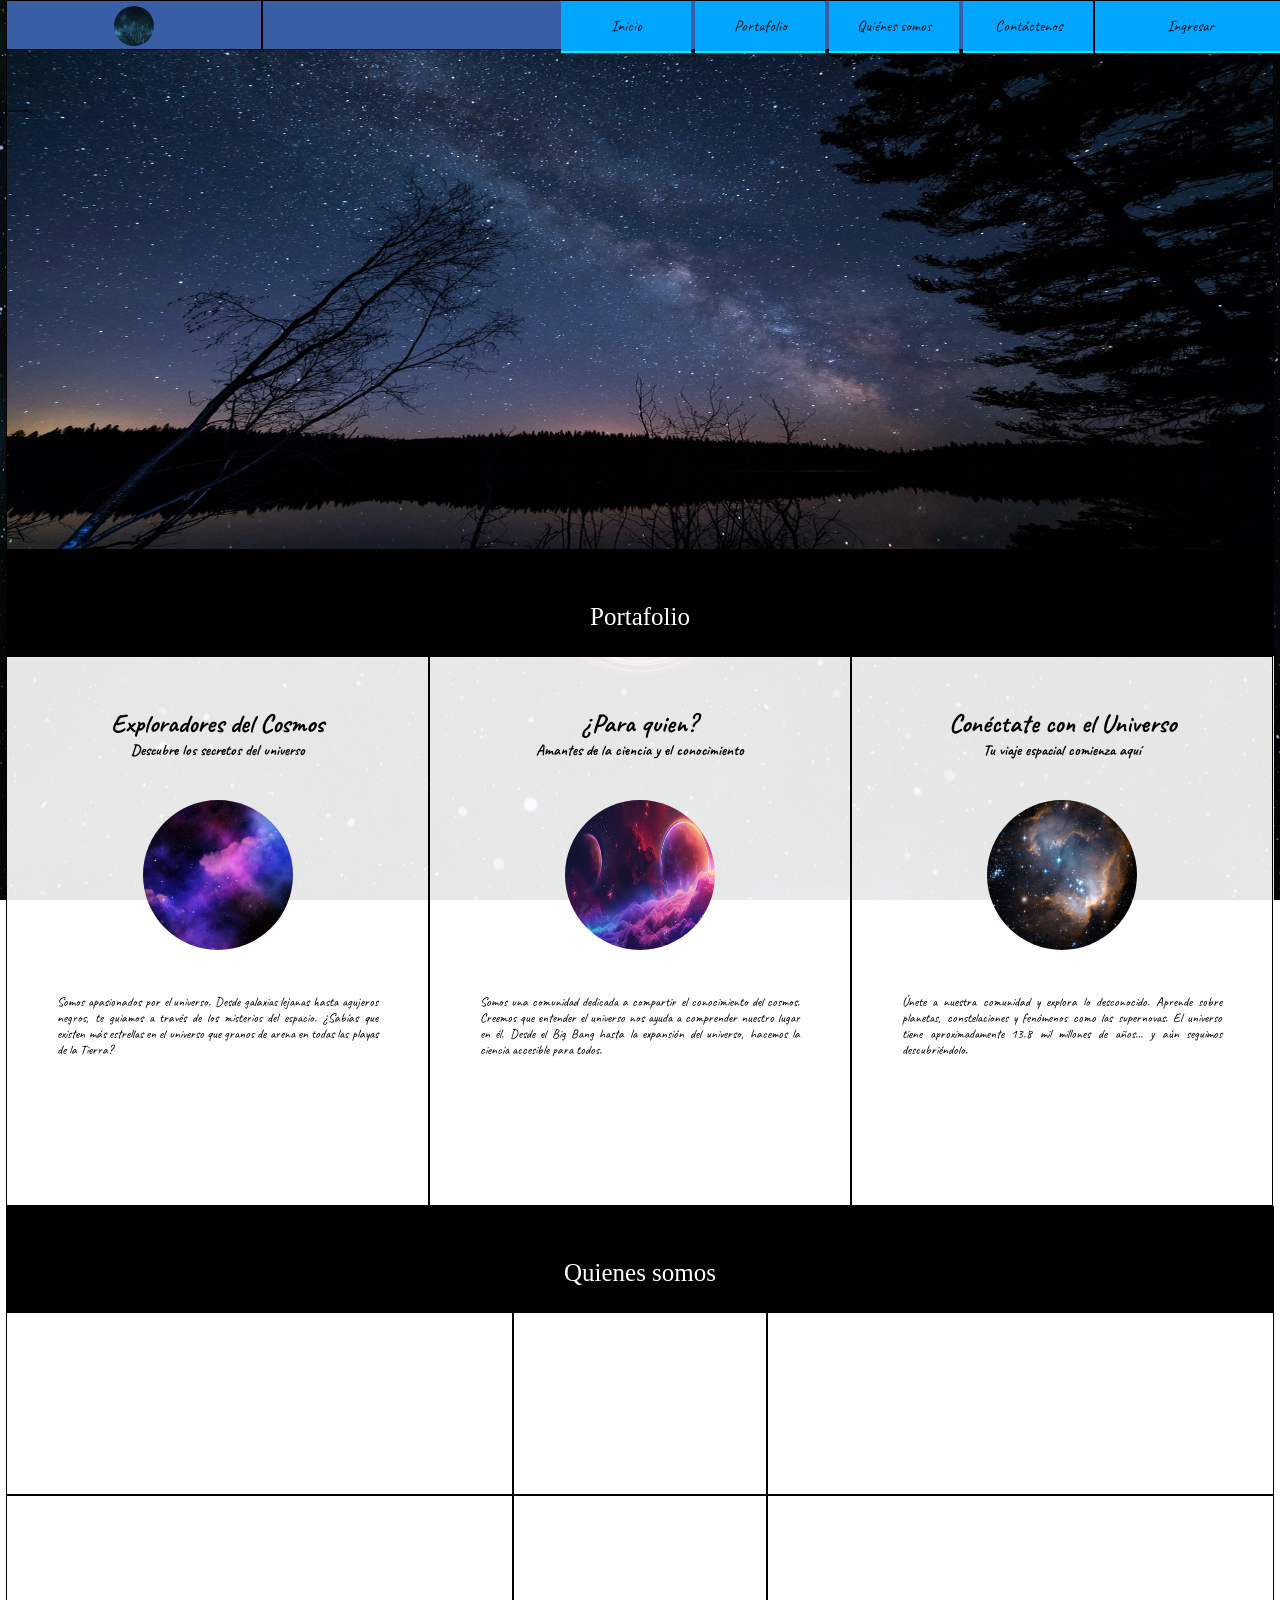
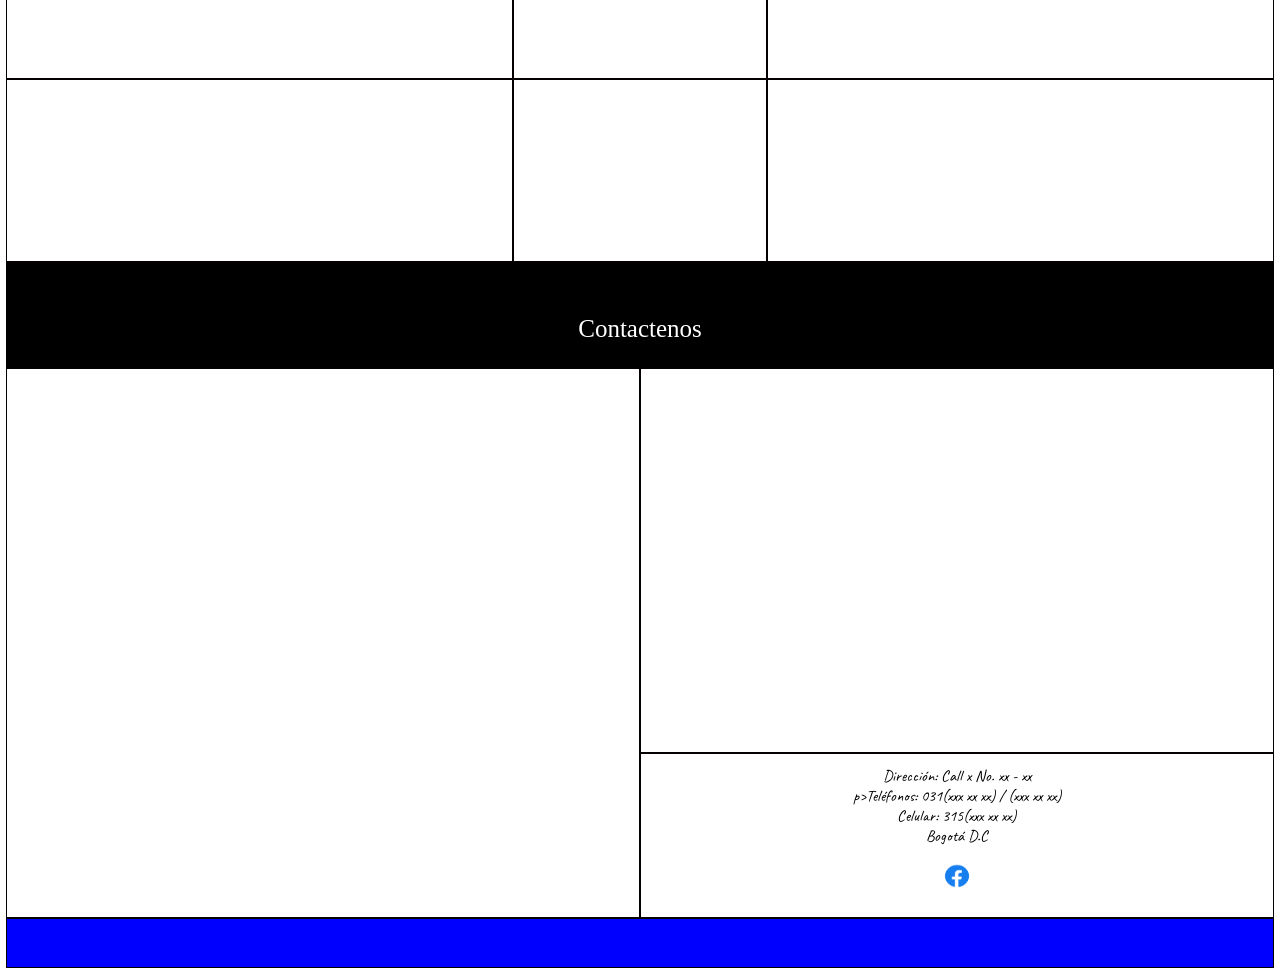
<file: index.html>
<!DOCTYPE html>
<html>

<head>
    <meta charset="utf-8">
    <!-- para dispositivos pequeños -->
    <meta name="viewport"
        content="width=device-width, user-scalable=no, initial-scale=1.0, maximum-scale=1.0, minimum-scale=1.0">
    <title>El cosmos </title>
    <link rel="stylesheet" type="text/css" href="../css/estilos.css">
    <link rel="shortcut icon" href="../img/logo.jpg">
</head>

<body>

    <div class="contenedor">

        <!-- Navegador -->
        <nav>
            <div class="logo borde">
                <img src="../img/logo.jpg" alt="imagen logo" title="Logo empresa">
            </div>

            <div class="navegacion borde">
                <!--se agrega como lista ul
con los elementos li que tienen enlaces-->
                <ul>
                    <li><a href="#">Inicio</a></li>
                    <li><a href="#portafoliox">Portafolio</a>
                        <ul>
                            <li><a href="">Productos</a>

                                
                                <ul>
                                    <li><a href="">Producto 1</a></li>
                                    <li><a href="">Producto 2</a></li>
                                    <li><a href="">Producto 3</a></li>
                                </ul>


                            </li>
                            <li><a href="">Servicios</a>
                                <ul>
                                    <li><a href="">Servicio 1</a></li>
                                    <li><a href="">Servicio 2</a></li>
                                    <li><a href="">Servicio 3</a></li>
                                </ul>

                            </li>
                        </ul>
                    </li>
                    <li><a href="#quienes">Quiénes somos</a></li>

                    <li><a href="#contacto">Contáctenos</a></li>
                </ul>


            </div>
            <div class="ingreso borde">

                <ul>
                    <li><a href="">Ingresar</a>
                        <ul>
                            <li><a href="">Registro</a></li>
                            <li><a href="../html/ingreso.html">Ingreso</a></li>
                        </ul>
                    </li>
                </ul>

            </div>
        </nav>

        <!-- Encabezado -->
        <header class="borde">Portafolio</header>

        <!-- Portafolio -->
        <div id="portafoliox" class="borde titulo">Portafolio</div>



        <main id="portafolio">

            <div class="div-porta borde">
    <h1>Exploradores del Cosmos</h1>
    <h3>Descubre los secretos del universo</h3>
    <img src="../img/cosmosrosado.avif" alt="cosmos" title="Exploración espacial">
    <p>
        Somos apasionados por el universo. Desde galaxias lejanas hasta agujeros negros, 
        te guiamos a través de los misterios del espacio. ¿Sabías que existen más estrellas 
        en el universo que granos de arena en todas las playas de la Tierra?
    </p>
</div>

<div class="div-porta borde">
    <h1>¿Para quien?</h1>
    <h3>Amantes de la ciencia y el conocimiento</h3>
    <img src="../img/cosmosplanetario.avif" alt="galaxia" title="Nuestra misión">
    <p>
        Somos una comunidad dedicada a compartir el conocimiento del cosmos. 
        Creemos que entender el universo nos ayuda a comprender nuestro lugar en él. 
        Desde el Big Bang hasta la expansión del universo, hacemos la ciencia accesible para todos.
    </p>
</div>

<div class="div-porta borde">
    <h1>Conéctate con el Universo</h1>
    <h3>Tu viaje espacial comienza aquí</h3>
    <img src="../img/imagendorado.jpg" alt="estrellas" title="Contacto">
    <p>
        Únete a nuestra comunidad y explora lo desconocido. Aprende sobre planetas, 
        constelaciones y fenómenos como las supernovas. 
        El universo tiene aproximadamente 13.8 mil millones de años… y aún seguimos descubriéndolo.
    </p>
</div>

        </main>

        <!-- quienes somos -->
        <div id="quienes" class="borde titulo">Quienes somos</div>

        <section id="quienes-somos">

            <div class="fila">
                <div class="col-ext borde"></div>
                <div class="col-cen borde"></div>
                <div class="col-ext borde"></div>
            </div>

            <div class="fila">
                <div class="col-ext borde"></div>
                <div class="col-cen borde"></div>
                <div class="col-ext borde"></div>
            </div>

            <div class="fila">
                <div class="col-ext borde"></div>
                <div class="col-cen borde"></div>
                <div class="col-ext borde"></div>
            </div>

        </section>

        <!-- contactenos -->
        <div id="contacto" class="borde titulo">Contactenos</div>

        <section id="contactenos">

            <div class="div-contacto borde"></div>

            <div class="div-contacto">
                <!--mapa de google-->
                <div class="div-arr borde">
                    <iframe src="https://www.google.com/maps/embed?pb=!1m18!1m12!1m3!1d3976.875090082974!2d-
74.09419858523803!3d4.616362296646405!2m3!1f0!2f0!3f0!3m2!1i1024!2i768!4f13.1!3m3!1m2!1s0x8e3

f996f784e82a1%3A0xde1500803ab6185c!2sSENA%20Centro%20de%20Dise%C3%B1o%20y%20Metrolog%C3%ADa!5

e0!3m2!1ses-419!2sco!4v1655349713811!5m2!1ses-419!2sco" allowfullscreen="" loading="lazy"
                        referrerpolicy="no-referrer-when-downgrade"></iframe>


                </div>
                <!-- información de la empresa -->
                <div class="div-aba borde">
                    <p class="direccion">Dirección: Call x No. xx - xx</p>
                    p>Teléfonos: 031(xxx xx xx) / (xxx xx xx)</p>
                    <p>Celular: 315(xxx xx xx)</p>
                    <p>Bogotá D.C</p>
                    <a href="https://share.google/UYa7uAQmFtg1I5F96" target="_blank"><img class="facebook"
                            src="../img/facebok logo.png"></a>






                </div>
            </div>

        </section>

        <!-- pie de página -->
        <footer class="borde"></footer>

    </div>

</body>

</html>
</file>
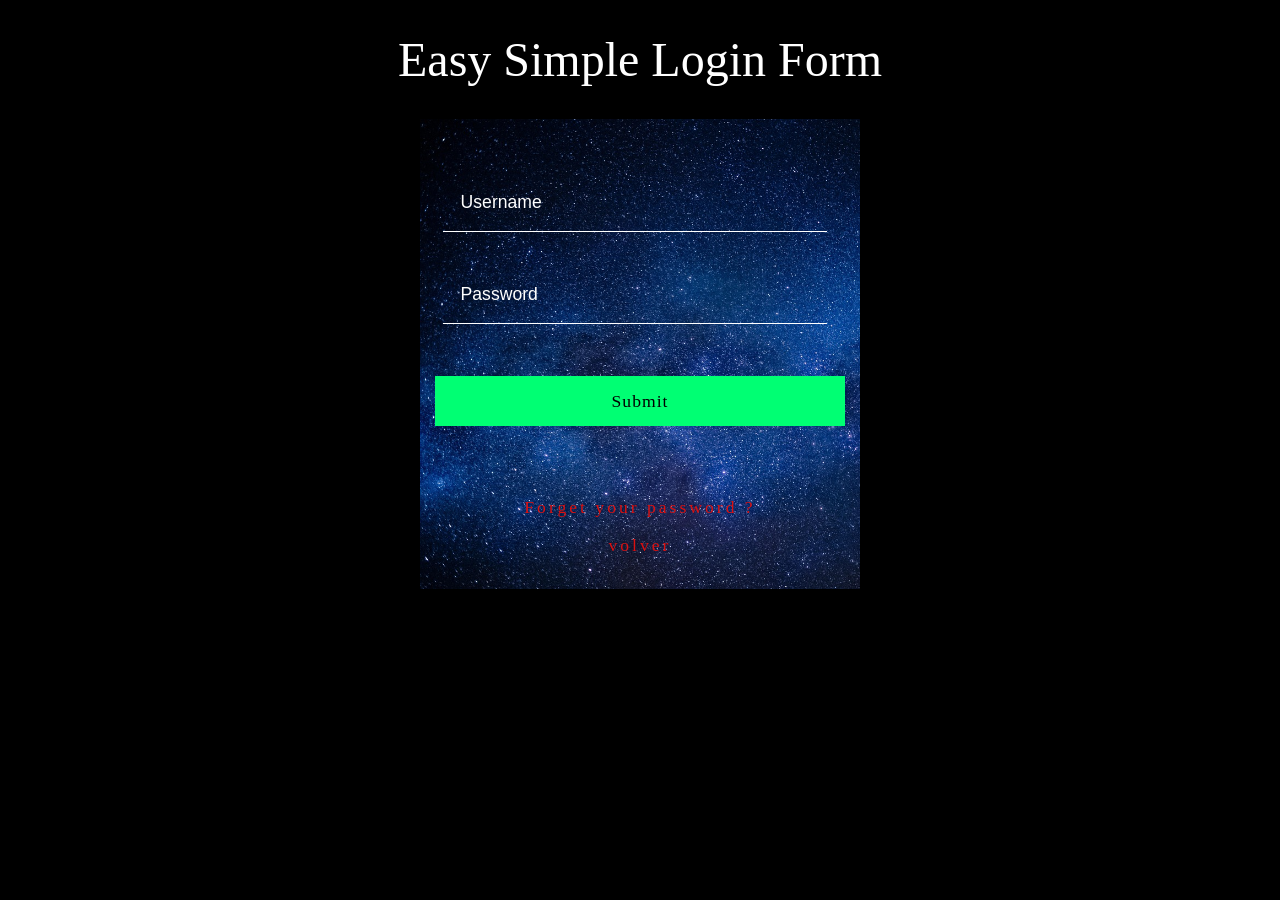
<file: html/ingreso.html>
<!DOCTYPE html>
<html lang="es">

<head>
    <meta charset="utf-8">
    <title></title>
    <link rel="stylesheet" type="text/css" href="../css/estilos-formulario.css">
</head>

<body>
    <!--Main-->
    <div class="main">
        <h1>Easy Simple Login Form</h1>
        <div class="row">
            <div class="form-p">
                <form action="../si/1.admin/html/index-admin.html" method="get">
                    <input class="text" type="text" placeholder="Username" name="Username" required>

                    <input class="text" type="password" placeholder="Password" name="Password" required>

                    <input type="submit" value="Submit">
                </form>
                <p><a href="#">Forget your password ?</a></p>
                <a href="../index.html">volver</a>
            </div>
        </div>
    </div>
</body>

</html>
<!-- https://codepen.io/MennaAli/pen/RGRJZO -->
</file>
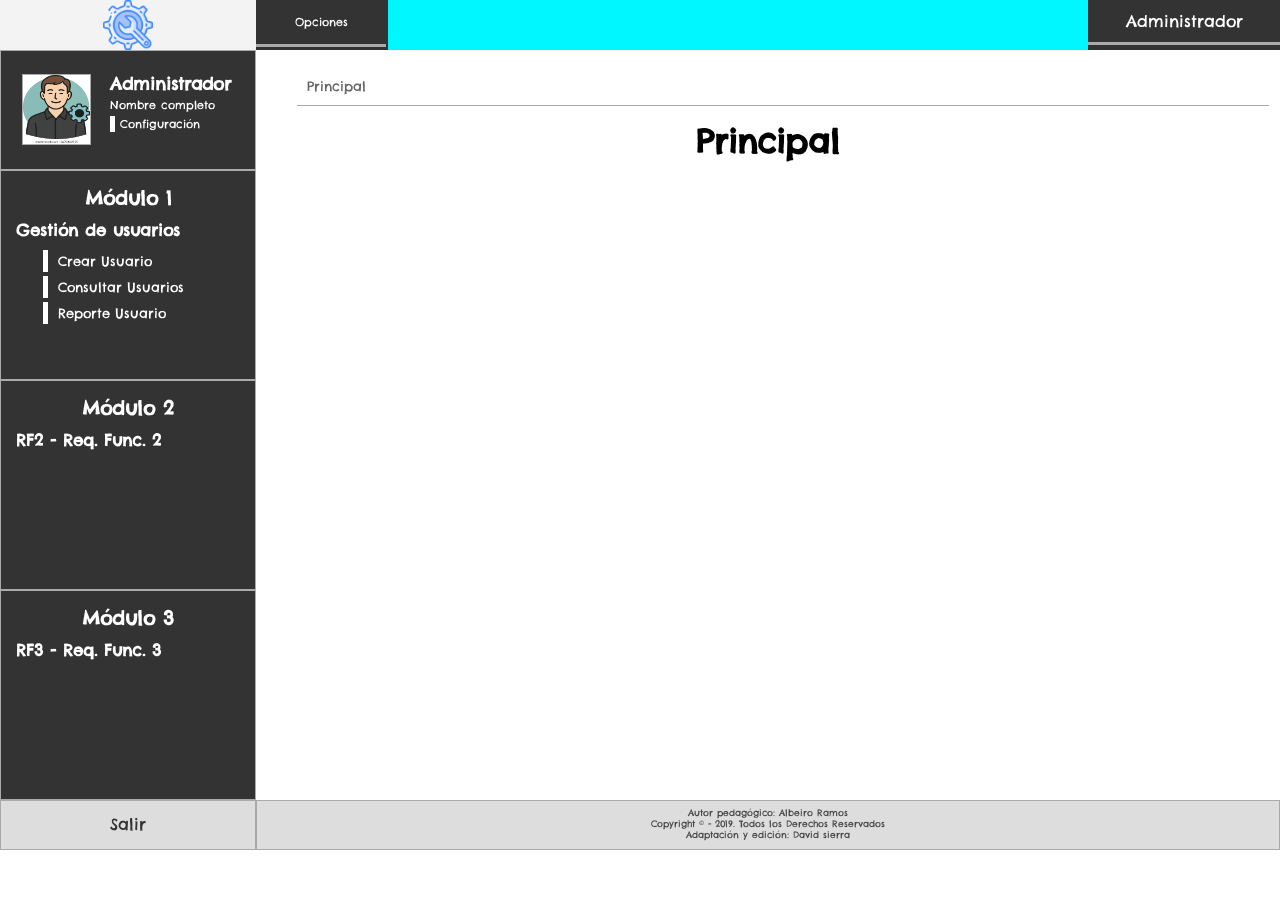
<file: si/1.admin/html/index-admin.html>
<!DOCTYPE html>
<html lang="en">

<head>
    <meta charset="UTF-8">
    <title>Administrador</title>
    <link rel="shortcut icon" href="../../img/favicon.avif"> <!--de las imagenes que se
decargaron previamente-->
    <link rel="stylesheet" href="../../css/estilos-admin.css">
</head>

<body>
    <div class="contenedor">
        <!-- Navegador -->
        <nav>
            <div class="logo">
                <img src="../../img/sistema.png" alt="">
            </div>
            <div class="navega">
                <div class="documentacion">
                    <ul>

                        <li><a href="">Opciones</a>
                            <ul>
                                <li><a href="">Opción A</a>
                                    <ul>
                                        <!--se agrego en la carpeta doc otra carpeta para

archivos pdf y un archivo pdf para que se muestre-->

                                        <li><a href="../../doc/reportes/hola.pdf" target="area-principal">Opción
                                                A-1 doc

                                            </a></li>
                                        <li><a href="">Opción A-2</a></li>
                                        <li><a href="">Opción A-3</a></li>
                                    </ul>
                                </li>
                                <li><a href="">Opción B</a>
                                    <ul>
                                        <li><a href="">Opción B-1</a></li>
                                        <li><a href="">Opción B-2</a></li>
                                        <li><a href="">Opción B-3</a></li>
                                        <li><a href="">Opción B-4</a></li>
                                    </ul>
                                </li>
                            </ul>
                        </li>
                    </ul>
                </div>
            </div>
            <div class="ingreso">
                <ul>
                    <li><a href="">Administrador</a>
                        <ul>

                            <li><a href="../html/mod_1_ususarios/configura-perfil.html" target="area-
principal">Configuración</a></li>

                            <li><a href="../../../index.html">Salir</a></li>
                        </ul>
                    </li>
                </ul>
            </div>
        </nav>
        <aside>
            <div class="borde mod-perfil">
                <div class="img-perfil">
                    <img class="borde foto-admin" src="../../img/admin-avatar.webp">
                </div>
                <div class="descr-perfil">
                    <h1>Administrador</h1>
                    <p>Nombre completo</p>

                    <a href="../html/mod_1_ususarios/configura-perfil.html" target="area-principal">Configuración</a>

                </div>
            </div>


            <div class="borde mod-usuarios">
                <h3>Módulo 1</h3>
                <h4>Gestión de usuarios</h4>
                <div class="opciones">

                    <a href="../../1.admin/html/mod_1_ususarios/crear-usuarios.html" target="area-principal">Crear Usuario</a>

                    <a href="../html/mod_1_ususarios/consultar-ususarios.html" target="area-principal">Consultar Usuarios</a>

                    <a href="../html/mod_1_ususarios/reporte-usuarios.html" target="area-principal">Reporte Usuario</a>

                </div>
            </div>
            <div class="borde mod-dos">
                <h3>Módulo 2</h3>
                <h4>RF2 - Req. Func. 2</h4>
            </div>
            <div class="borde mod-tres">
                <h3>Módulo 3</h3>
                <h4>RF3 - Req. Func. 3</h4>
            </div>
        </aside>
        <!-- Principal -->
        <main>
            <iframe name="area-principal" src="principal.html"></iframe>
        </main>
        <footer>
            <div class="borde foot-izq">
                <ul>
                    <li title="Salir"><a href="../../../index.html">Salir</a></li>
                </ul>
            </div>
            <div class="borde foot-der">
                <p>Autor pedagógico: Albeiro Ramos</p>
                <p>Copyright © - 2019. Todos los Derechos Reservados</p>
                <p>Adaptación y edición: David sierra </p>
            </div>
        </footer>
    </div>
</body>

</html>
</file>
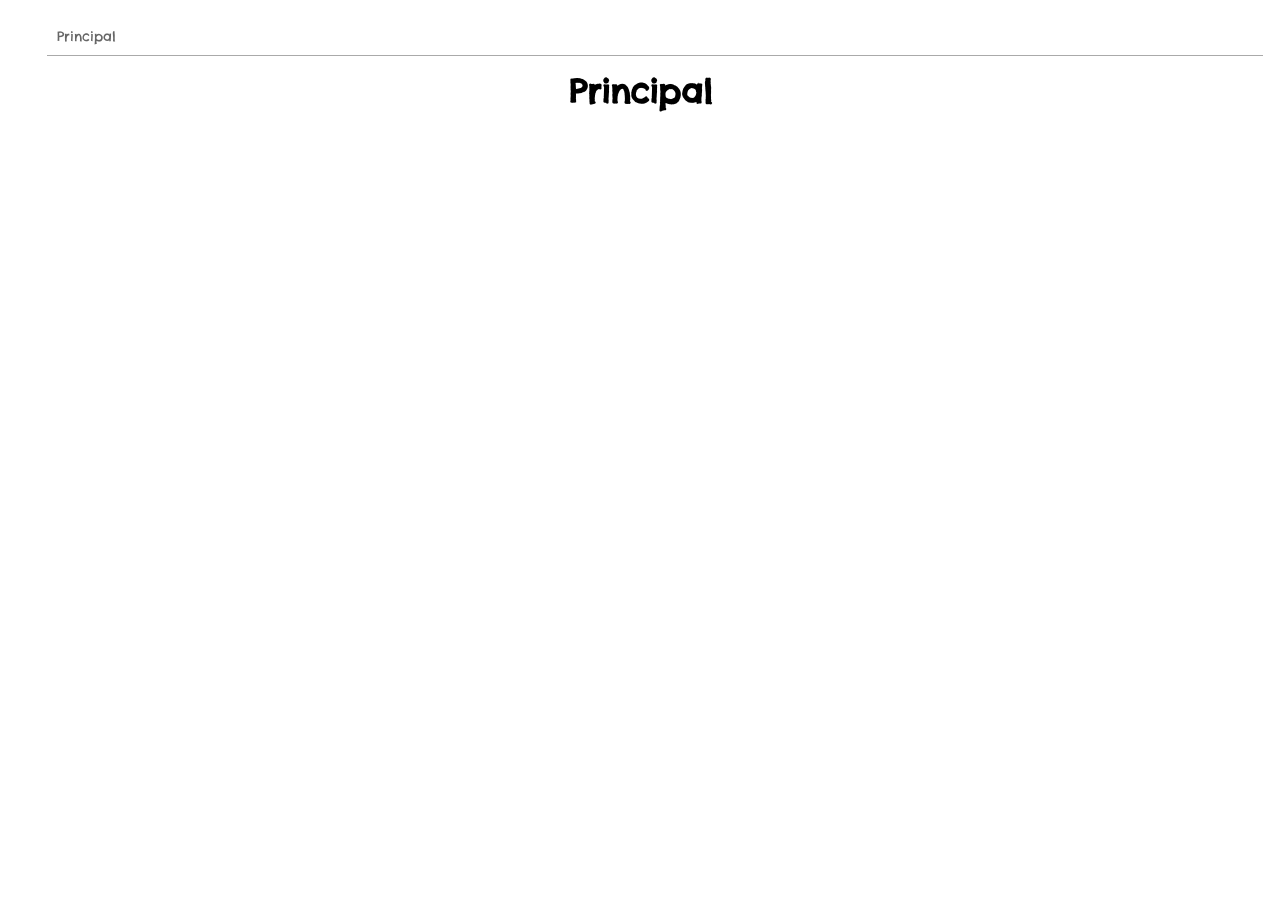
<file: si/1.admin/html/principal.html>
<!DOCTYPE html>
<html lang="en">

<head>
    <meta charset="UTF-8">
    <title>Principal Administrador</title>
    <link rel="stylesheet" href="../../css/estilos-paginas.css">
</head>

<body>
    <div class="contenedor">
        <nav>
            <a href="principal.html">Principal</a>
        </nav>
        <main>
            <h1>Principal</h1>
        </main>
    </div>
</body>

</html>
</file>
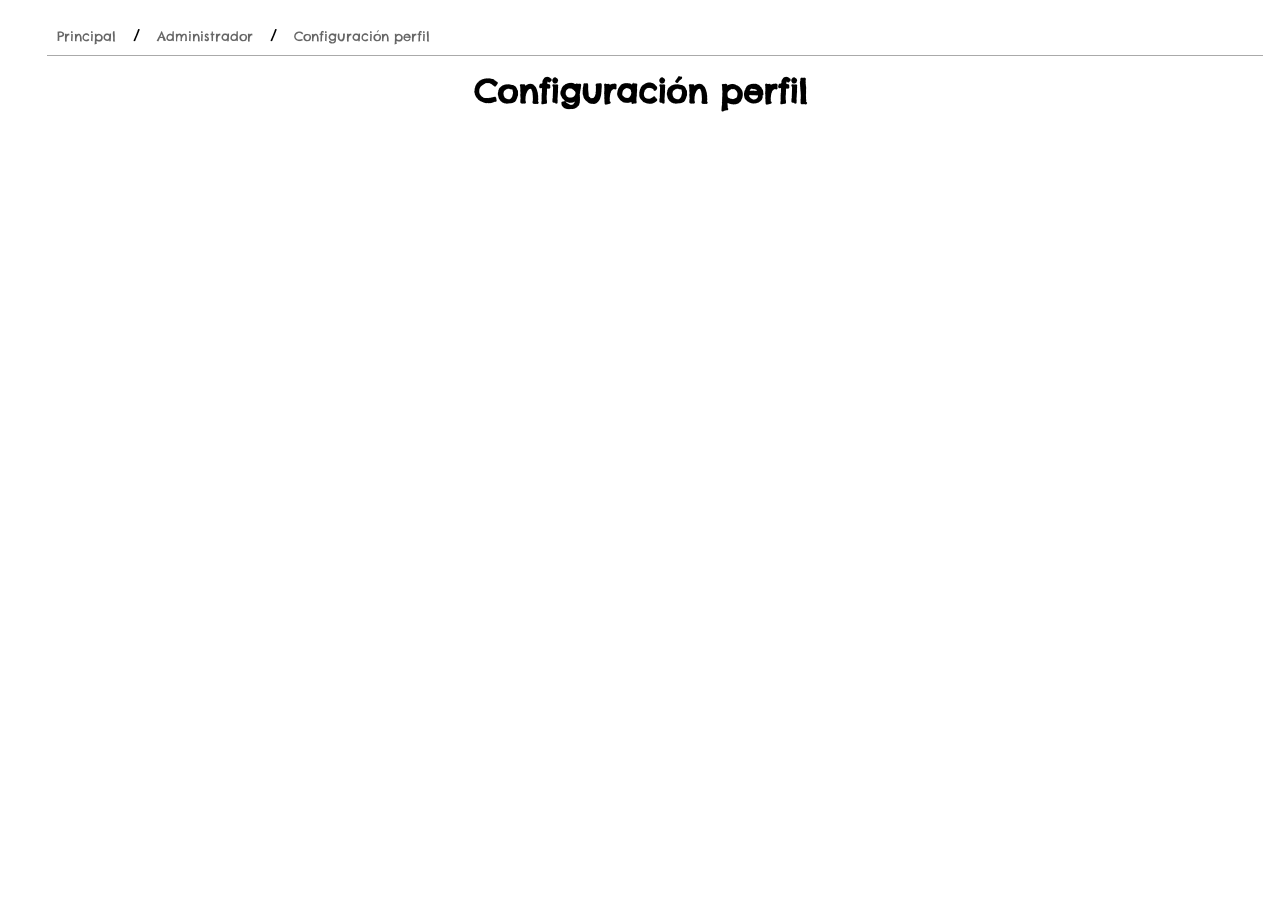
<file: si/1.admin/html/mod_1_ususarios/configura-perfil.html>
<!DOCTYPE html>
<html lang="en">
<head>
<meta charset="UTF-8">
<title>Configuración</title>
<link rel="stylesheet" href="../../../css/estilos-paginas.css">
</head>
<body>
<div class="contenedor">
<nav>
<!--se esta proponiendo una miga de pan en los enlaces anchor que se muestra a

continuación:-->

<a href="../principal.html">Principal</a> / <a >Administrador</a> / <a

href="reporte-usuarios.html">Configuración perfil</a>
</nav>
<main>
<h1>Configuración perfil</h1>
</main>
</div>
</body>
</html>
</file>
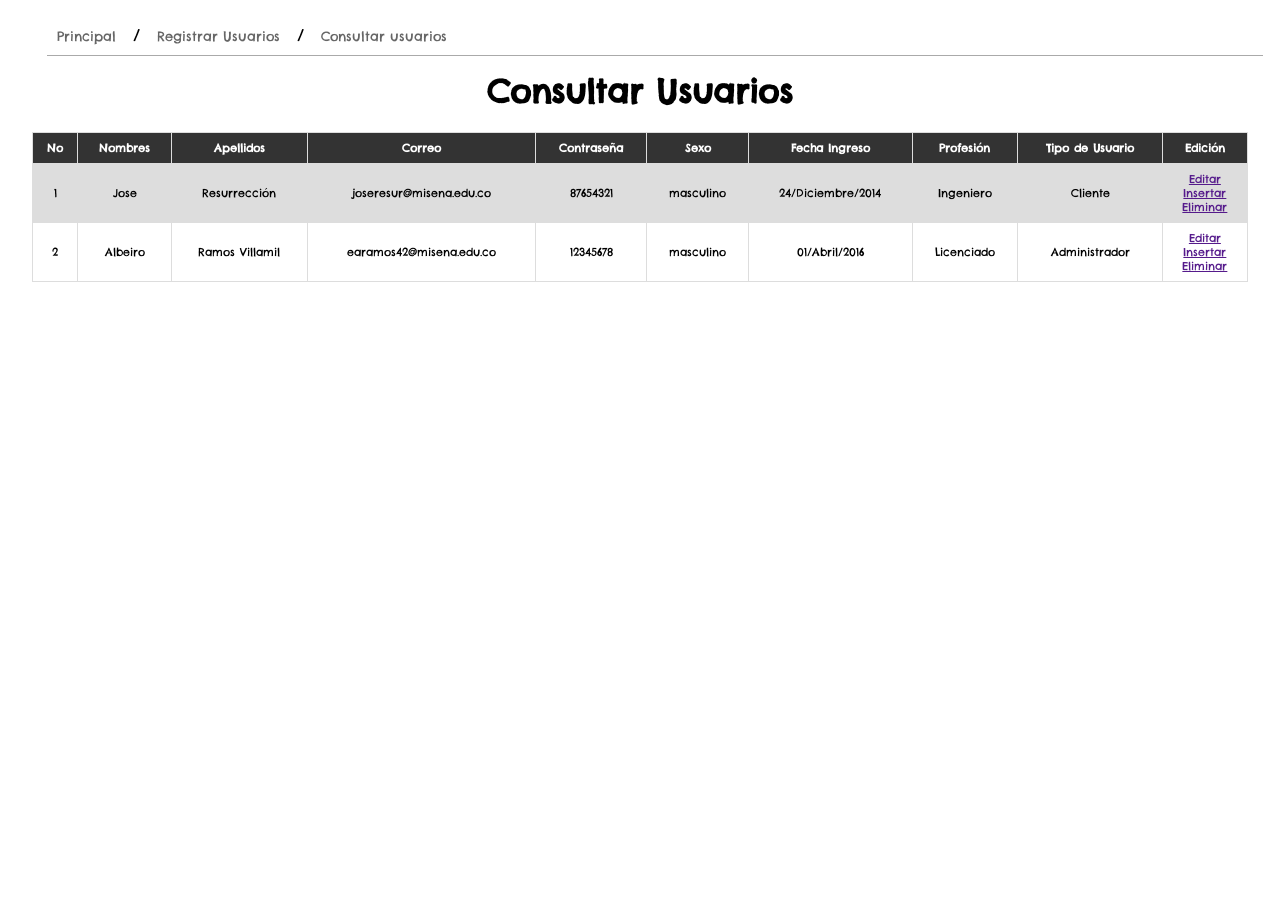
<file: si/1.admin/html/mod_1_ususarios/consultar-ususarios.html>
<!DOCTYPE html>
<html lang="en">
<head>
<meta charset="UTF-8">
<title>Consultar usuarios</title>
<link rel="stylesheet" href="../../../css/estilos-paginas.css">
</head>
<body>
<div class="contenedor">
<nav>
<a href="../principal.html">Principal</a> / <a >Registrar Usuarios</a> / <a

href="consultar-usuarios.html">Consultar usuarios</a>
</nav>
<main>
<h1>Consultar Usuarios</h1>
<table>
<tr>
<th>No</th>
<th>Nombres</th>
<th>Apellidos</th>

<th>Correo</th>
<th>Contraseña</th>
<th>Sexo</th>
<th>Fecha Ingreso</th>
<th>Profesión</th>
<th>Tipo de Usuario</th>
<th>Edición</th>
</tr>
<tr>
<td>1</td>
<td>Jose</td>
<td>Resurrección</td>
<td>joseresur@misena.edu.co</td>
<td>87654321</td>
<td>masculino</td>
<td>24/Diciembre/2014</td>
<td>Ingeniero</td>
<td>Cliente</td>
<td>
<a href="">Editar</i></a>
<br>
<a href="">Insertar</a>
<br>
<a href="">Eliminar</a>
</td>
</tr>
<tr>
<td>2</td>
<td>Albeiro</td>
<td>Ramos Villamil</td>
<td>earamos42@misena.edu.co</td>
<td>12345678</td>
<td>masculino</td>
<td>01/Abril/2016</td>
<td>Licenciado</td>
<td>Administrador</td>
<td>
<a href="">Editar</i></a>
<br>
<a href="">Insertar</a>
<br>
<a href="">Eliminar</a>
</td>
</tr>
</table>
</main>
</div>
</body>
</html>
</file>
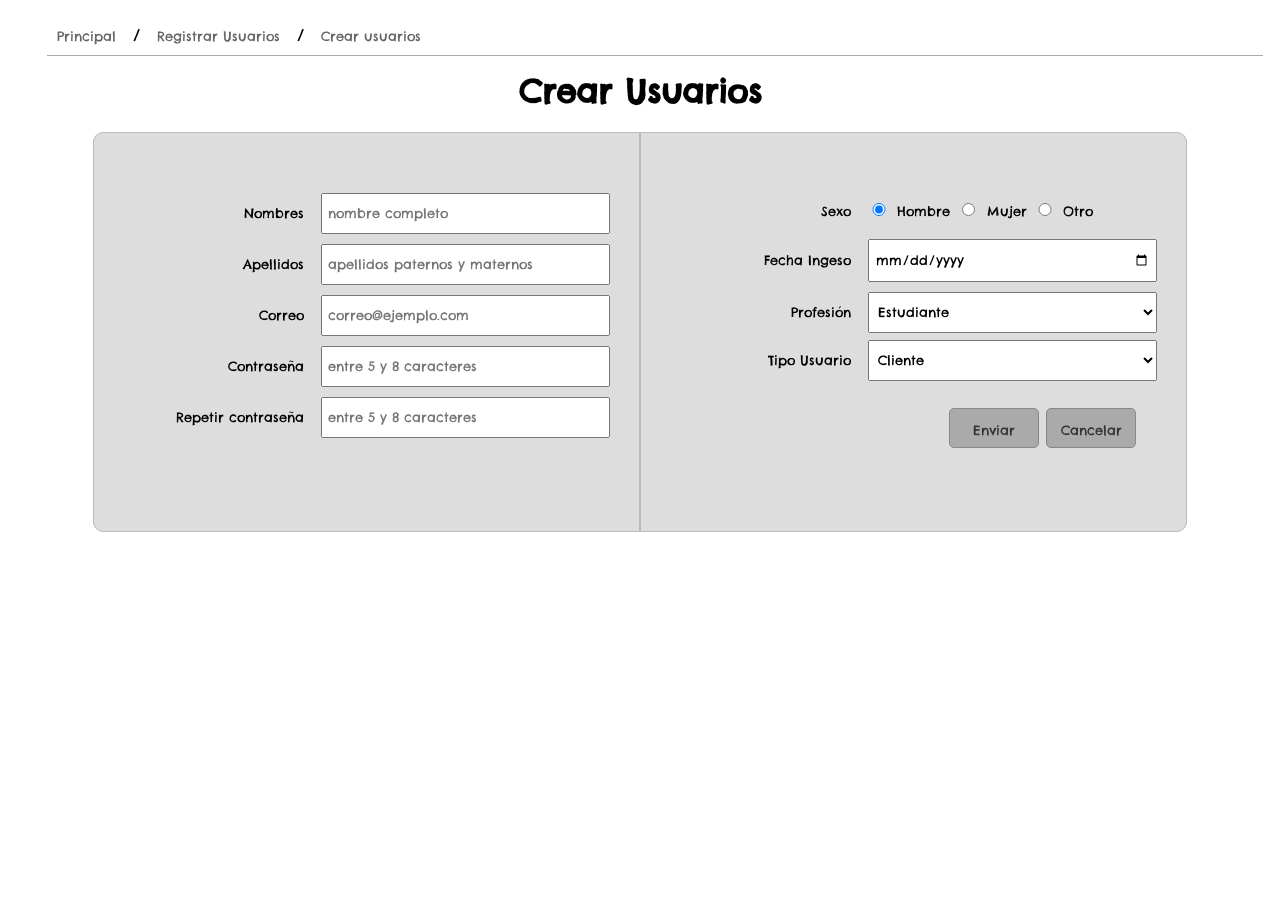
<file: si/1.admin/html/mod_1_ususarios/crear-usuarios.html>
<!DOCTYPE html>
<html lang="en">

<head>
    <meta charset="UTF-8">
    <title>Crear usuarios</title>
    <link rel="stylesheet" href="../../../css/estilos-paginas.css">
</head>

<body>
    <div class="contenedor">
        <nav>
            <a href="../principal.html">Principal</a> / <a>Registrar Usuarios</a> / <a href="crear-usuarios.html">Crear
                usuarios</a>
        </nav>
        <main>
            <h1>Crear Usuarios</h1>
            <div class="form-comp">
                <div class="form-doble borde-izq">
                    <form action="" method="">
                        <div class="form-cuerpo">
                            <div>
                                <label for="nombre">Nombres</label>
                                <input type="text" name="nombre" id="nombre" placeholder="nombre completo">
                            </div>
                            <div>
                                <label for="apellido">Apellidos</label>
                                <input type="text" name="apellidos" id="apellidos"
                                    placeholder="apellidos paternos y maternos">

                            </div>
                            <div>
                                <label for="correo">Correo</label>
                                <input type="email" name="correo" id="correo" placeholder="correo@ejemplo.com">
                            </div>
                            <div>
                                <label for="contrasena">Contraseña</label>
                                <input type="password" name="contrasena" id="contrasena"
                                    placeholder="entre 5 y 8 caracteres">
                            </div>
                            <div>
                                <label for="contrasena">Repetir contraseña</label>
                                <input type="password" name="contrasena" id="contrasena"
                                    placeholder="entre 5 y 8 caracteres">
                            </div>
                        </div>
                        <div class="form-pie">

                        </div>
                    </form>
                </div>
                <div class="form-doble borde-der">
                    <form action="" method="">
                        <div class="form-cuerpo">
                            <div class="tipo-radio">
                                <label for="">Sexo</label>
                                <input type="radio" name="gender" value="male" checked>

                                Hombre

                                <input type="radio" name="gender" value="female"> Mujer
                                <input type="radio" name="gender" value="other"> Otro
                            </div>
                            <div>
                                <label for="fecha-ingreso">Fecha Ingeso</label>
                                <input type="date" name="fecha-ingreso" id="apellidos">
                            </div>
                            <div>
                                <label for="correo">Profesión</label>
                                <select name="cars">
                                    <option value="volvo">Estudiante</option>
                                    <option value="saab">Ingeniero</option>
                                    <option value="fiat">Licenciado</option>
                                </select>
                            </div>
                            <div>
                                <label for="correo">Tipo Usuario</label>
                                <select name="cars">
                                    <option value="volvo">Cliente</option>
                                    <option value="saab">Empleado</option>
                                    <option value="fiat">Proveedor</option>
                                    <option value="audi">Administrador</option>
                                </select>
                            </div>
                        </div>
                        <div class="form-pie">
                            <div>
                                <a href="../index-admin.html">Enviar</a>
                                <a href="../index-admin.html">Cancelar</a>
                            </div>
                        </div>
                    </form>
                </div>
            </div>
        </main>
    </div>
</body>

</html>
</file>
<file: css/estilos.css>
@import url('https://fonts.googleapis.com/css2?family=Caveat:wght@400..700&family=Faster+One&family=Jura:wght@300..700&family=UnifrakturMaguntia&display=swap');
@import url('https://fonts.googleapis.com/css2?family=Caveat:wght@400..700&family=Jura:wght@300..700&family=UnifrakturMaguntia&display=swap');
*{
box-sizing: border-box;
/*controlar dimensiones sin que se vean afectadas
por el border o por el padding*/
margin:0;
padding: 0;
}
/*clases especiales*/
.borde{
border:1px solid rgb(4, 0, 0);
}
.titulo{
width: 100%;
height: 50px;
  font-family: "Caveat", cursive;
  font-optical-sizing: auto;
  font-weight: weight;
  font-style: normal;
}

/*contenedor para pantallas grandes*/
.contenedor{
width: 99%;
max-width: 1280px;
margin:auto; /*quede centrado*/
}
/*navegador*/
nav{
width: 100%;
height: 50px;
position: fixed;
max-width: 1280px;
}
/*La suma da 100=65+15+20*/
.logo{
width: 20%;
height: 100%;
float: left;
}
.navegacion{

width: 65%;
height: 100%;
float: left;
}
.ingreso{
width: 15%;
height: 100%;
float: left;
}
/*niveles de navegación*/
/*nivel 0*/
nav ul{
  list-style: none;/*para quitar viñetas*/
  text-align: right;/*el elemento ul se desplaza a la derecha*/
}
nav ul li{
  /*
  display:inline-block;/*Dejar los elementos de forma horizontal*/
  width: 130px;/*tamaño definido para todas las opciones (los elementos li)*/
  /*se agrega el mismo color a todos los elementos de la
barra de navegación*/
background-color: #00a6ff;
}
/*Para que los elementos ocultos cuando pase el mouse, muestre
los elementos ul*/
nav ul li:hover>ul{
display: block;
}
/*Para que los subítems queden como lo esperado*/
nav .navegacion>ul>li{
/*quiere decir que solo las etiquetas que estan directamente relacionadas
con la clase navegación y solo las li van a tener dichas propuedades*/
/*Se agrega el display*/
display:inline-block;
}
/*Para que el elemento <li> complete el contenedor*/
nav .ingreso ul li{
width: 100%;
}
nav ul li a{
  display:block; /*para poder colocarle un margin o un padding
al elemento <a>*/
text-decoration: none;/*quitar el subrayado del link del anchor <a>*/
color: #281313;
padding: 15px 2px; /*Recuerde que es arriba(15px)-derecha(2px)-abajo(15)-izquierda(2)*/
text-align: center;
border-bottom: 2px solid #00f2ff;/*borde inferior al elemento <a>*/
}
/*Recuerde hover es una pseudo-clase
el proposito es que algo cambie o resalte cuando pase el cursor
por descendencia el elemento <a> tendrá este efecto*/
nav ul li a:hover{
  background: rgba(100, 63, 181, 0.5);/*una opacidad mientras el puntero
pasa sobre la opcion*/
border-bottom: 2px solid rgb(0, 255, 247);
}
/*nivel 1 -primer despliegue*/
nav li ul{
  position: absolute;/*Los elemento ul
mantengan la posición*/
display: none;/*se ocultan los elementos del nivel 1*/
}
/*Para las subítems de la opción ingreso*/
nav .ingreso li ul{
width: 14%;/*Se coloca un ancho al elemento de la clase ingreso
que sea acorde a lo que se necesita*/
}
nav li ul li{
  position: relative;
}
/*nivel 2 -despligues laterales+*/
nav li ul li ul{
  left: 130px;/*desde la izquierda va a ocupar 130px*/
top:2px;/*quede un poco abajo*/
}
/*encabezado*/
header{
width: 100%;
height: 550px;
/*depende del monitor*/
background-image: url('../img/fondo-pagina.jpg');
background-size:100% 100%;
}
/*portafolio*/
/*#titulo1{
width: 100%;
height: 50px;
}*/
main#portafolio{/*tiene que estar pegado para que sepa que es de esa etiqueta
si se separa pensara que es de alguna del interior*/
width: 100%;
height: 550px;
background: rgb(255,255,255,0.9);/*transparencia 0.4*/
}
.div-porta{
width: 33.33%;
height:100%;
float: left;
}
/*quinenes-somos*/
/*#titulo2{
width: 100%;
height: 50px;
}*/
section#quienes-somos{
width: 100%;
height: 550px;
}
.fila{
width: 100%;
height: 33.33%;
}
.col-ext{
width: 40%;
height: 100%;
float: left;
}
.col-cen{
width: 20%;

height: 100%;
float: left;
}
/*contactenos*/
/*#titulo3{
width: 100%;
height: 50px;
}*/
section#contactenos{
width: 100%;
height: 550px;
}
.div-contacto{
width: 50%;
height: 100%;
float: left;
}
/*para el video*/
.div-arr iframe{
width: 100%;
height: 100%;
/*padding: 30px;/*para el vídeo*/
border: 0;
}
.div-arr{
width: 100%;
height:70%;
}
.div-aba{
width: 100%;
height:30%;
padding: 2px;
background: rgba(255, 255, 255, 0.9);
text-align: center;
}
/*dirección contacto*/
.direccion{
margin-top: 10px;
}
/*redes sociales*/
.facebook{
width: 40px;
height:40px;
padding: 2px;
margin-top: 10px;
}
/*footer*/
footer{
width: 100%;
height: 50px;
background-color:blue;
}
/*La suma da 100=65+15+20*/
.logo{
width: 20%;
height: 100%;
float: left;
padding: 5px;/*no se pegue la imagen logo tanto al borde*/
/*aplica para la imagen y letras*/
text-align: center;
}
/*en su interior a otra caja cuando esten separados*/
.logo img{
/*width: auto;*/
/*height: 100%; de los 50px*/
width: 40px;
height: 40px;
border-radius: 50%;/*la imagen sea curva*/
/*Si se quiere rendondez total se tiene que
calcular en el ancho y alto en medida
en pixeles. Teniendo en cuenta la
altura nav 50px y padding de 5px*/
}
/*cuerpo*/
body{
background-image: url('../img/relojespacial.jpg');
background-size: 100% 100%;
background-attachment: fixed;/*la imagen se quede 
fija*/
font-family: 'Chelsea Market', cursive;
font-family: "Caveat", cursive;
  font-optical-sizing: auto;
  font-weight:weight;
  font-style:normal;
}
/*navegador*/
nav{
width: 100%;
height: 50px;
background-color: #385fa6;
max-width: 1280px;
}
.titulo{
width: 100%;
height: 50px;
/*padding: 10px;*/
padding: 52px;
background-color: rgb(0, 0, 0);
font-family: 'Dancing Script', cursive;
color:#ffffff;
text-align: center;
/*aumentar el titulo puede ser h1 pero...*/
font-size: 25px;/*puede ser 2em*/
}
.div-porta{
width: 33.33%;
height:100%;
float: left;
text-align: center;
padding: 50px;
font-size: 13px;
}
.div-porta img{
width: 150px;
height: 150px;
margin: 40px 0px 0px 0px;
border-radius: 50%;
}
/*en div porta hay una etiqueta p que quiero este justificada*/
.div-porta p{

margin: 40px 0px 0px 0px;/*cuando hay 2 medidas afecta primero
arriba y abajo y la otra es izq y der*/
/*margin-top: 20px;*/
text-align:justify;
}
</file>
<file: css/estilos-formulario.css>
@import url('https://fonts.googleapis.com/css2?family=Caveat:wght@400..700&family=Faster+One&family=Jura:wght@300..700&family=UnifrakturMaguntia&display=swap');
@import url('https://fonts.googleapis.com/css2?family=Caveat:wght@400..700&family=Jura:wght@300..700&family=UnifrakturMaguntia&display=swap');
body {
font-family:'Dancing Script', cursive;
background: #000000;
background-attachment: fixed;
}
h1 {
font-family: 'Dancing Script', cursive;
text-align: center;
font-size: 3em;
color: #ffffff;
font-weight: 100;
}

.row {
background-image: url(../img/espacio\ azul.jpg); /*Se agrega una imagen de fondo para el
ingreso.html*/
background-size: cover;
width: 420px;
height: 450px;
padding: 10px;
margin: auto;
/*border-top: 7px solid #e42148;*/
}
.form-p {
padding: 5px;
}
/*input[type="text"],
input[type="password"]
Lo escrito anteriormente es lo mismo que decir .text*/
.text{
display: block;
width: 85%;
border: none;
border-bottom: solid 1px #fff;
padding: 1em;
font-size: 1em;
font-family:'Chelsea Market', cursive;
color: #fff;
margin: 35px 0 0;
margin-left: 8px;
outline: none;
-webkit-transition: all 0.3s cubic-bezier(0.64, 0.09, 0.08, 1);
transition: all 0.3s cubic-bezier(0.64, 0.09, 0.08, 1);
background-color: transparent;
}
/*::seudoelemento, el placeholder es la indicación que esta
interna en el input donde ingresan los datos*/
::-webkit-input-placeholder {
color: #ffffff;
font-family: 'Dosis', sans-serif;
}
input[type="submit"] {
font-size: 1em;
background-color: #00ff73;
color: #000000;
font-family:'Chelsea Market', cursive;
width: 100%;
height: 50px;

outline: none;
border: none;
/*cursor: pointer;*/
margin: 3em 0;
-webkit-transition: 0.5s all;
-ms-transition: 0.5s all;
transition: 0.5s all;
text-align: center;
letter-spacing: 1px;
}
input[type="submit"]:hover {
background-color: rgb(0, 234, 255);
-webkit-tranform: translateY(9px);
-ms-tranform: translateY(9px);
-o-tranform: translateY(9px);
transform: translateY(9px);
}
.form-p {
margin-top: 5px;
font-size: 1.1em;
color: #000000;
letter-spacing: 3px;
text-align: center;
}
.form-p a {
color: #da1111;
text-decoration: none;
-webkit-transition: .5s all;
-ms-transition: .5s all;
transition: .5s all;
}
.form-p a:hover {
color: #1abc9c;
}
</file>
<file: si/css/estilos-admin.css>
@import url('https://fonts.googleapis.com/css2?family=Dancing+Script&display=swap');
@import url('https://fonts.googleapis.com/css2?family=Chelsea+Market&display=swap');
*{
box-sizing: border-box;
margin: 0;
padding: 0;
font-family: 'Chelsea Market', cursive;
}
/* Clases especiales */
.borde{
border: 1px solid #aaa;
}
/* Contenedor */
.contenedor{
width: 100%;
/*height: 100vh;*/
max-width: 1280px;
background: rgba(255,255,255,0.9);
margin: auto;
}
/* Navegador */
nav{
width: 100%;
height: 50px;
}
.logo{
width: 20%;
height: 100%;
text-align: center;
background: #F4F3F3;
float: left;
}
.logo img{
width: auto;
height: 100%;
}
/*barra de navegación*/
.navega{
width: 65%;
height: 100%;
/*background: #333;*/
background:#00f7ff;
float: left;
}

/*div que contiene el menu de opciones*/
.navega .documentacion{
width: 15.9%;
height: 100%;
float: left;
font-size: 0.7em;
background:#333;
}
.navega .notificacion{
width: 80%;
height: 100%;
padding-right: 20px;
text-align: right;
float: left;
}
/*Estilo donde esta la opción arriba a la derecha
de administrador*/
.ingreso{
width: 15%;
height: 100%;
background: #333;
/*background:#DB9F16;*/
float: left;
}
/* Nivel 0 */
nav ul{
list-style: none;
text-align: right;
}
nav ul li{
width: 130px;
}
nav ul li:hover>ul{
display: block;
}
/*opciones*/
nav .navega ul li{
background: #333;
/*background:#DB9F16;*/
}
nav .ingreso ul li{
width: 100%;
}
nav ul li a{
display: block;
text-decoration: none;
color: #fff;
padding: 15px 5px;
text-align: center;
border-bottom: 3px solid #aaa;

}
nav .ingreso ul li a{
display: block;
text-decoration: none;
color: #fff;
padding: 11px 5px;
text-align: center;
border-bottom: 3px solid #aaa;
}
nav ul li a:hover{
background: rgba(0,0,0,0.5);
border-bottom: 3px solid #aaa;
}
/* Nivel 1 */
nav li ul{
position: absolute;
display: none;
}
/*las opciones del menu administrador arriba a la derecha*/
nav .ingreso li ul{
background: blue;
width: 15%;
}
nav li ul li{
position: relative;
}
/* Nivel 2 */
nav li ul li ul{
left: 130px;
top: 2px;
}
/* Barra lateral */
aside{
width: 20%;
height: 750px;
/*background: #DB9F16;*/
background:#333;
color: #fff;
float: left;
}
aside h3{
text-align: center;
margin-bottom: 10px;
}
aside h4{
margin-bottom: 10px;
}
aside a{

display: block;
text-decoration: none;
padding: 3px 0 3px 10px;
border-left: 5px solid #fff;
margin: 4px 0;
width: 100%;
color: #fff;
font-size: 0.8em;
}
aside a:hover{
background: rgba(0,0,0,0.5);
color: #ccc;
border-left: 10px solid #ccc;
}
.mod-perfil{
width: 100%;
height: 16%;
padding: 2px 0;
}
.mod-perfil p{
margin: 4px 0;
}
.mod-perfil a{
color: #fff;
font-size: 1em;
padding: 1px 0 1px 5px;
}
/*estilo div "padre" que contiene información del
administrador*/
.img-perfil{
width: 35%;
height: 100%;
padding: 10px;
color: #222;
text-align: center;
font-size: 4em;
float: left;
}
/*estilo foto administrador*/
.foto-admin{
width: 100%;
height: 75%;
margin-top: 11px;
margin-left: 11px;
}
/*estilo del div que tiene datos
simulados del administrador*/
.descr-perfil{
width: 65%;
height: 100%;

padding: 20px;
color: #fff;
font-size: 0.7em;
float: left;
}
.img-perfil .fas{
padding: 10px;
background: #fff;
}
.mod-usuarios, .mod-dos, .mod-tres{
width: 100%;
height: 28%;
padding: 15px;
}
.mod-usuarios .opciones{
padding: 0 0 0 27px;
}
/* Principal */
main{
width: 80%;
height: 750px;
float: left;
}
main iframe{
width: 100%;
height: 100%;
border: 0;
}
/* Pie de página */
footer{
width: 100%;
height: 50px;
}
.foot-izq{
width: 20%;
height: 100%;
background: #ddd;
float: left;
}
.foot-izq ul{
list-style: none;
text-align: center;
}
.foot-izq ul li{
display: inline-block;
width: 50px;
}
.foot-izq ul li a{
display: block;

text-decoration: none;
padding: 13px 5px 11px 5px;
color: #333;
}
.foot-izq ul li a:hover{
background: rgba(0,0,0,0.5);
}
.foot-der{
width: 80%;
height: 100%;
padding: 6px;
background: #ddd;
float: left;
font-size: 11px;
}
.foot-der p{
text-align: center;
color: #444;
margin: 0;
font-size: 0.8em;
}
</file>
<file: si/css/estilos-paginas.css>
@import url('https://fonts.googleapis.com/css2?family=Chelsea+Market&display=swap');
*{
box-sizing: border-box;
margin: 0;
padding: 0;
font-family: 'Chelsea Market', cursive;
}
/* Clases especiales*/
.borde-izq{
border-radius: 10px 0 0 10px;
}
.borde-der{
border-radius: 0 10px 10px 0;
}
/* Contenedor */
.contenedor{
width: 95%;
margin: auto;

}
/* Navegador con migas de pan */
nav{
width: 100%;
padding: 10px 0;
margin: 15px;
border-bottom: 1px solid #aaa;
}
nav a{
text-decoration: none;
padding: 0 10px;
color: #666;
font-size: 0.8em;
}
nav a:hover{
color: #000;
background: rgba(0,0,0,0.2);
}
/* Área de trabajo */
main{
}
/* Títulos */
main h1{
text-align: center;
margin-bottom: 20px;
}
/* Imágenes */
main img{
display: block;
width: 80%;
height: auto;
margin: auto;
}
/* Formularios */
.form-comp{
width: 90%;
margin: auto;
}
.form-doble{
width: 50%;
height: 400px;
background: #ddd;
border: 1px solid #bbb;
padding: 30px 0;
float: left;

}
form{
width: 100%;
padding: 20px 0;
}
form .form-enc{
width: 100%;
padding: 10px;
margin-bottom: 10px;
border-bottom: 1px solid #aaa;
}
form h1{
text-align: center;
background: #eee;
padding:5px;
}
form .form-cuerpo{
width: 100%;
padding: 10px;
}
form label, form input{
display: inline-block;
margin-bottom: 10px;
}
form label{
padding: 10px;
width: 40%;
text-align: right;
font-size: 0.8em;
}
form input, form select{
padding: 10px 5px;
width: 55%;
}
form .tipo-radio{
font-size: 0.8em;
}
form .tipo-radio label{
font-size: 1em;
}
form input[type="radio"]{
width: 5%;
}
form .form-pie{
width: 100%;
padding: 10px 50px 0 10px;
text-align: right;
}
form a{

display: inline-block;
width: 90px;
height: 40px;
padding: 13px;
background: #aaa;
text-decoration: none;
text-align: center;
color: #333;
font-size: 0.8em;
border-radius: 5px;
border: 1px solid #888;
}
form .olvido{
padding: 0;
background: 0;
width: 180px;
text-align: right;
}
form a:hover{
background: rgba(0,0,0,0.5);
}
form .olvido:hover{
background: 0;
color: #999;
}
/* Estilos de Tablas */
table {
width: 90%;
margin: auto;
border-collapse: collapse;
font-size: 0.7em;
width: 100%;
}
th{
background: #333;
color: #fff;
}
td, th {
text-align: center;
border: 1px solid #ddd;
padding: 8px;
}
tr:nth-child(even) {
background-color: #ddd;
}
</file>
